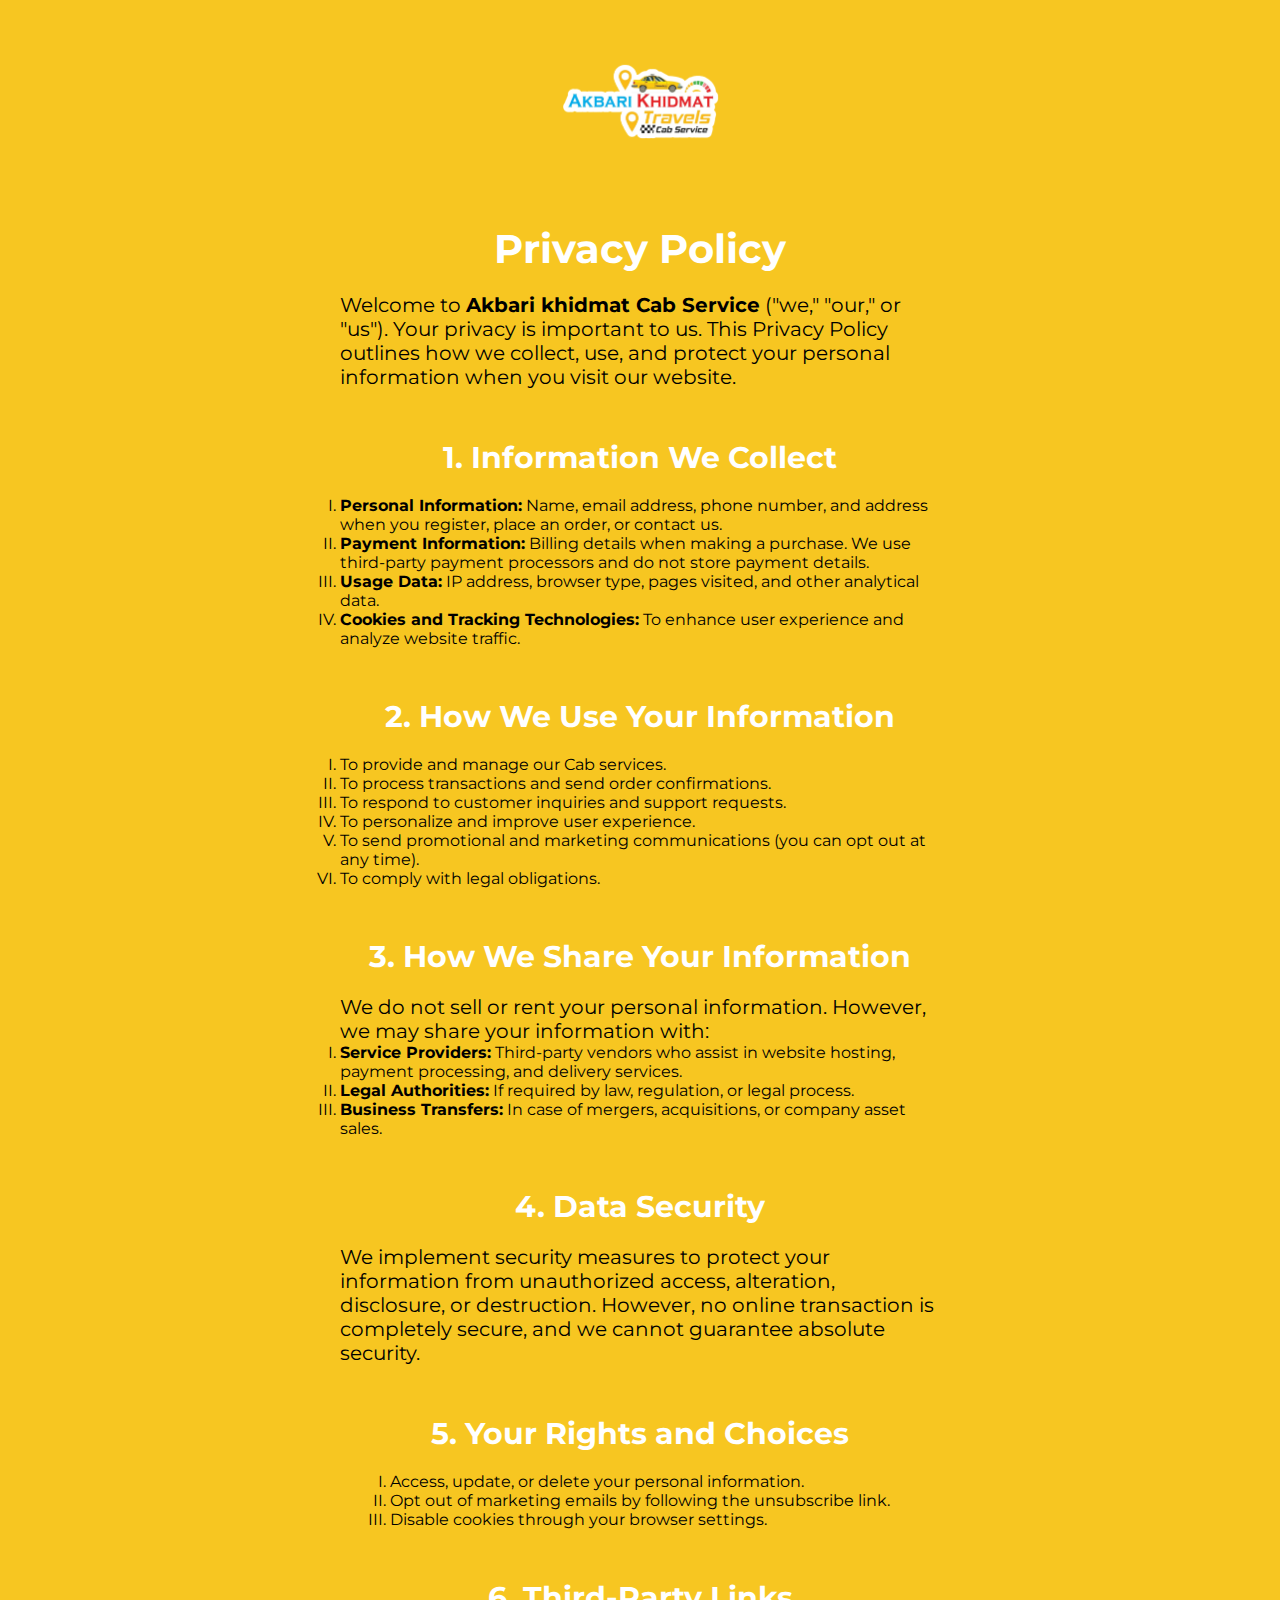
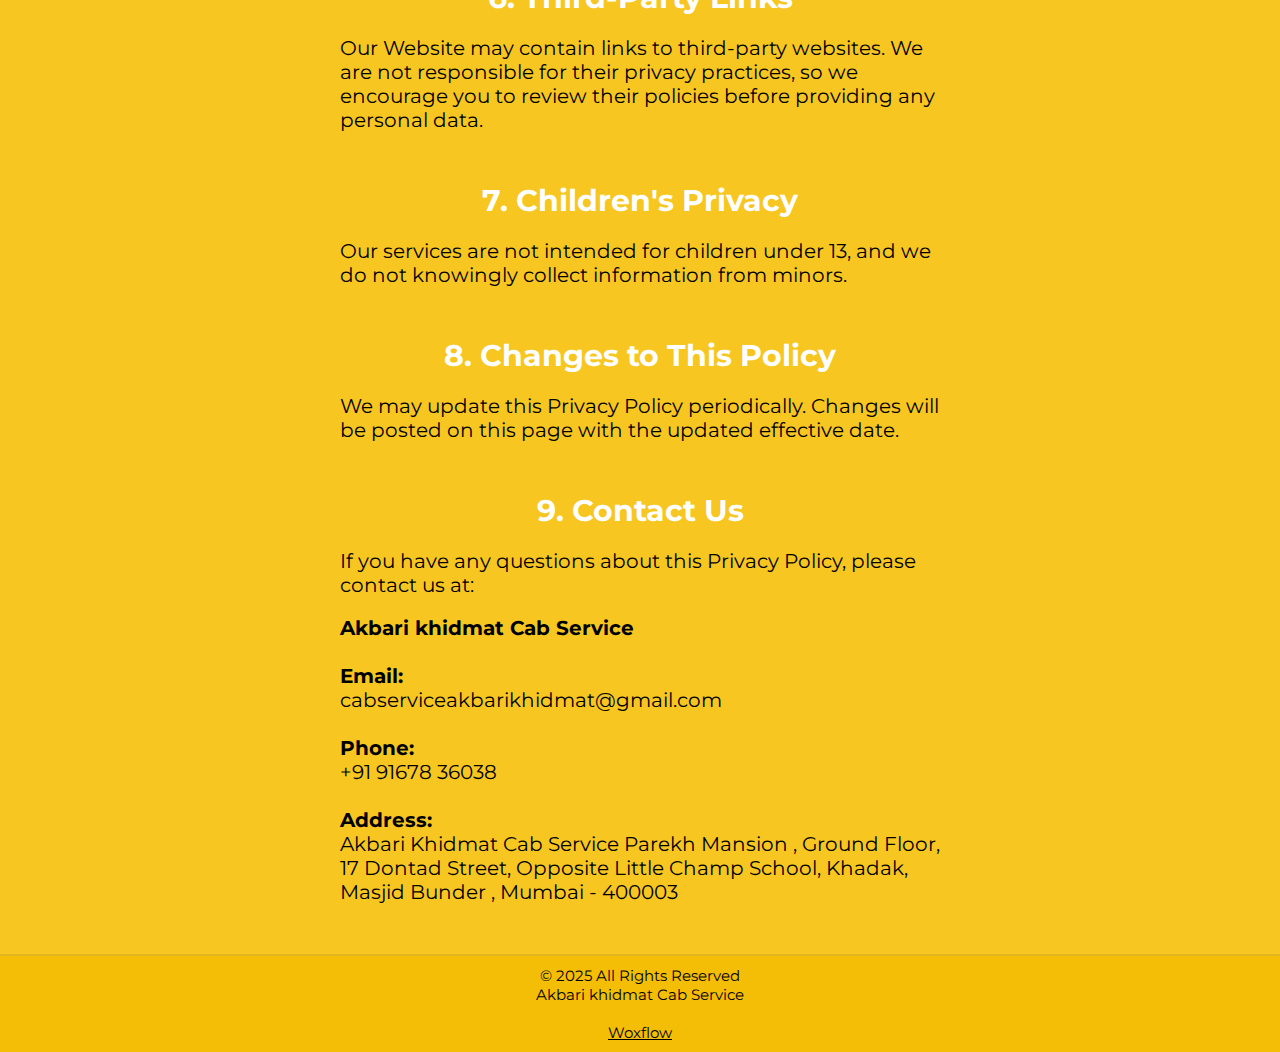
<file: privacyPolicy.html>
<!DOCTYPE html>
<html lang="en">
<head>
  <meta charset="UTF-8">
  <meta name="viewport" content="width=device-width, initial-scale=1.0">
  <link rel="stylesheet" href="https://cdnjs.cloudflare.com/ajax/libs/font-awesome/6.5.2/css/all.min.css" integrity="sha512-SnH5WK+bZxgPHs44uWIX+LLJAJ9/2PkPKZ5QiAj6Ta86w+fsb2TkcmfRyVX3pBnMFcV7oQPJkl9QevSCWr3W6A==" crossorigin="anonymous" referrerpolicy="no-referrer" />
  <link rel="stylesheet" href="https://stackpath.bootstrapcdn.com/font-awesome/4.7.0/css/font-awesome.min.css">
  <link rel="preconnect" href="https://fonts.googleapis.com">
  <link rel="preconnect" href="https://fonts.gstatic.com" crossorigin>
  <link rel="icon" href="./images/X.webp.png" type="image/png">
  <link href="https://fonts.googleapis.com/css2?family=Montserrat:ital,wght@0,100;0,400;0,600;0,700;1,100&display=swap" rel="stylesheet">

  <title>Privacy Policy</title>

<style>
*{
  margin: 0;
  padding: 0;
  font-family: 'Montserrat', sans-serif;
}
#navbar{
  width: 100%;
  display: flex;
  justify-content: center;
  align-items: center;
  margin-top: 50px;
}
</style>
</head>
<body>
  <div id="navbar">
    <a href="index.html">
      <span id="logo">
         <img style="height: 100px;" src="./images/logo.webp">
      </span>
    </a>
  </div>
  <div class="main">
    <div>
    </div>
    <div class="box">
      <!DOCTYPE html>
<html lang="en">
<head>
    <meta charset="UTF-8">
    <meta name="viewport" content="width=device-width, initial-scale=1.0">
    <title>Privacy Policy - The Laundry Hub</title>
</head>
<body>
    <h1>Privacy Policy</h1>
    <p>Welcome to <strong>Akbari khidmat Cab Service</strong> ("we," "our," or "us"). Your privacy is important to us. This Privacy Policy outlines how we collect, use, and protect your personal information when you visit our website. </p>

    <h2>1. Information We Collect</h2>
    <ul>
        <li><strong>Personal Information:</strong> Name, email address, phone number, and address when you register, place an order, or contact us.</li>
        <li><strong>Payment Information:</strong> Billing details when making a purchase. We use third-party payment processors and do not store payment details.</li>
        <li><strong>Usage Data:</strong> IP address, browser type, pages visited, and other analytical data.</li>
        <li><strong>Cookies and Tracking Technologies:</strong> To enhance user experience and analyze website traffic.</li>
    </ul>

    <h2>2. How We Use Your Information</h2>
    <ul>
        <li>To provide and manage our Cab services.</li>
        <li>To process transactions and send order confirmations.</li>
        <li>To respond to customer inquiries and support requests.</li>
        <li>To personalize and improve user experience.</li>
        <li>To send promotional and marketing communications (you can opt out at any time).</li>
        <li>To comply with legal obligations.</li>
    </ul>

    <h2>3. How We Share Your Information</h2>
    <p>We do not sell or rent your personal information. However, we may share your information with:</p>
    <ul>
        <li><strong>Service Providers:</strong> Third-party vendors who assist in website hosting, payment processing, and delivery services.</li>
        <li><strong>Legal Authorities:</strong> If required by law, regulation, or legal process.</li>
        <li><strong>Business Transfers:</strong> In case of mergers, acquisitions, or company asset sales.</li>
    </ul>

    <h2>4. Data Security</h2>
    <p>We implement security measures to protect your information from unauthorized access, alteration, disclosure, or destruction. However, no online transaction is completely secure, and we cannot guarantee absolute security.</p>

    <h2>5. Your Rights and Choices</h2>
    <ul>
        <li>Access, update, or delete your personal information.</li>
        <li>Opt out of marketing emails by following the unsubscribe link.</li>
        <li>Disable cookies through your browser settings.</li>
    </ul>

    <h2>6. Third-Party Links</h2>
    <p>Our Website may contain links to third-party websites. We are not responsible for their privacy practices, so we encourage you to review their policies before providing any personal data.</p>

    <h2>7. Children's Privacy</h2>
    <p>Our services are not intended for children under 13, and we do not knowingly collect information from minors.</p>

    <h2>8. Changes to This Policy</h2>
    <p>We may update this Privacy Policy periodically. Changes will be posted on this page with the updated effective date.</p>

    <h2>9. Contact Us</h2>
    <p>If you have any questions about this Privacy Policy, please contact us at:</p><br>
    <p><strong>Akbari khidmat Cab Service</strong><br><br>
    <b>Email:</b><br>cabserviceakbarikhidmat@gmail.com<br><br>
    <b>Phone:</b><br> +91 91678 36038<br>
    <br>
    <b>Address:</b><br> Akbari Khidmat Cab Service 
Parekh Mansion , Ground Floor, 17 Dontad Street, Opposite Little Champ School, Khadak, Masjid Bunder , Mumbai - 400003</p>


    </div>
  </div>
  <section class="footer">
    <div class="container" style="font-size: 15px;">
      <p>
        &copy; 2025 All Rights Reserved<br>Akbari khidmat Cab Service<br><br>
        <a href="https://www.woxflow.in"><u>Woxflow</u></a>
      </p>
    </div>
</section>
</body>
<style>

body{
  background-repeat: no-repeat;
  background-position: center;
  background-size: cover;
  background-color: #f7c621;
}

.main{
  height: 100%;
  display: flex;
  justify-content: center;
  align-items: center;
}

h1,h2{
  color: white;
}

.main .box {
  display: flex;
  justify-content: center;
  align-items: center;
  flex-direction: column;
  margin: 50px;
  max-width: 600px;
}

.main .box i{
  font-size: 100px;
}

.main .box h1{
  font-size: 40px;
  margin: 20px;
  float: left;
}

.main .box h2{
  font-size: 30px;
  margin: 20px;
  margin-top: 50px;
}

.main .box p{
  font-size: 20px;
}

.main .box a{
  font-size: 16px;
  color: rgb(255, 255, 255);
  margin: 30px;
}

.footer{
    width: 100%;
    text-align: center;
    padding: 10px 0;
    background-color: #f4bd06;
    border-top: 2px solid #e2b520;
}

.footer a{
  color: black;
}

.footer h4{
    padding-top: 10px;
    margin-top: 10px;
    font-weight: 700;
}

.footer p{
    font-weight: 400;
}

.icons .fa{
    color: #f44336;
    margin: 0 13px;
    cursor: pointer;
    padding: 18px 0;
    padding-top: 5px;
}

ul li{
  list-style-type: upper-roman;
}
</style>
</html>
</file>
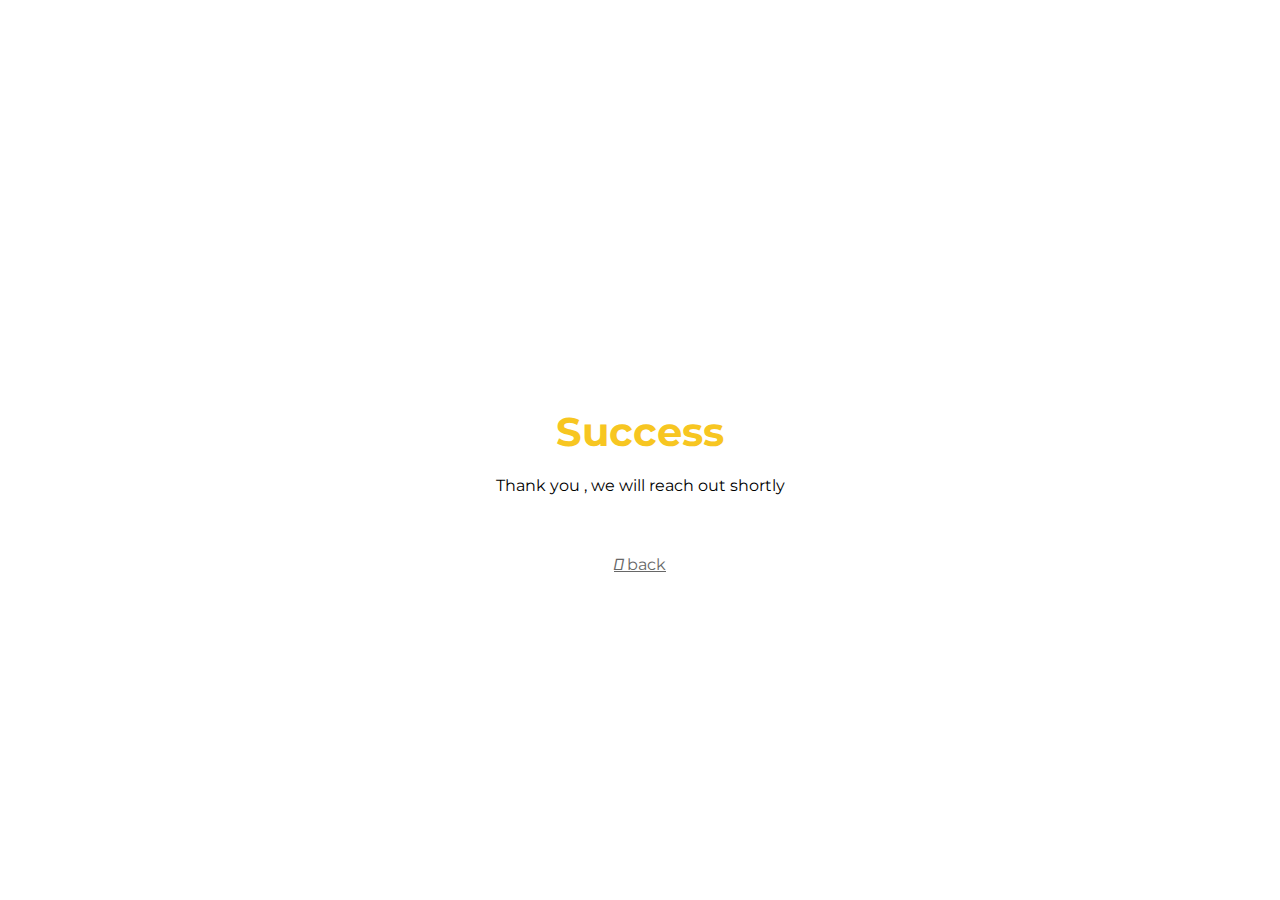
<file: success.html>
<!DOCTYPE html>
<html lang="en">
<head>
  <meta charset="UTF-8">
  <meta name="viewport" content="width=device-width, initial-scale=1.0">
  <link rel="stylesheet" href="https://cdnjs.cloudflare.com/ajax/libs/font-awesome/6.5.2/css/all.min.css" integrity="sha512-SnH5WK+bZxgPHs44uWIX+LLJAJ9/2PkPKZ5QiAj6Ta86w+fsb2TkcmfRyVX3pBnMFcV7oQPJkl9QevSCWr3W6A==" crossorigin="anonymous" referrerpolicy="no-referrer" />
  <link rel="stylesheet" href="https://stackpath.bootstrapcdn.com/font-awesome/4.7.0/css/font-awesome.min.css">
  <link rel="preconnect" href="https://fonts.googleapis.com">
  <link rel="preconnect" href="https://fonts.gstatic.com" crossorigin>
  <link rel="icon" href="./images/X.webp.png" type="image/png">
  <link href="https://fonts.googleapis.com/css2?family=Montserrat:ital,wght@0,100;0,400;0,600;0,700;1,100&display=swap" rel="stylesheet">

  <title>Success</title>

<style>
*{
  margin: 0;
  padding: 0;
  font-family: 'Montserrat', sans-serif;
}
</style>
</head>
<body>
  <div class="main">
    <div class="box">
      <i id="tick" class="fa-regular fa-circle-check"></i>
      <h1>Success </h1>
      <p>Thank you , we will reach out shortly </p>
      <a href="./index.html"><i class="fa-solid fa-arrow-left"></i> back</a>
    </div>
  </div>
</body>
<style>


.main{
  height: 100vh;
  display: flex;
  justify-content: center;
  align-items: center;
}

.main .box {
  display: flex;
  justify-content: center;
  align-items: center;
  flex-direction: column;
}

.main .box #tick{
  font-size: 100px;
  color:#f7c621;
}

.main .box h1{
  font-size: 40px;
  margin: 20px;
  color:#f7c621;
}

.main .box p{
  font-size: 16px;
}

.main .box a{
  font-size: 16px;
  color: rgb(103, 103, 103);
  margin: 60px;
  margin-bottom: -60px;
}
</style>
</html>
</file>
